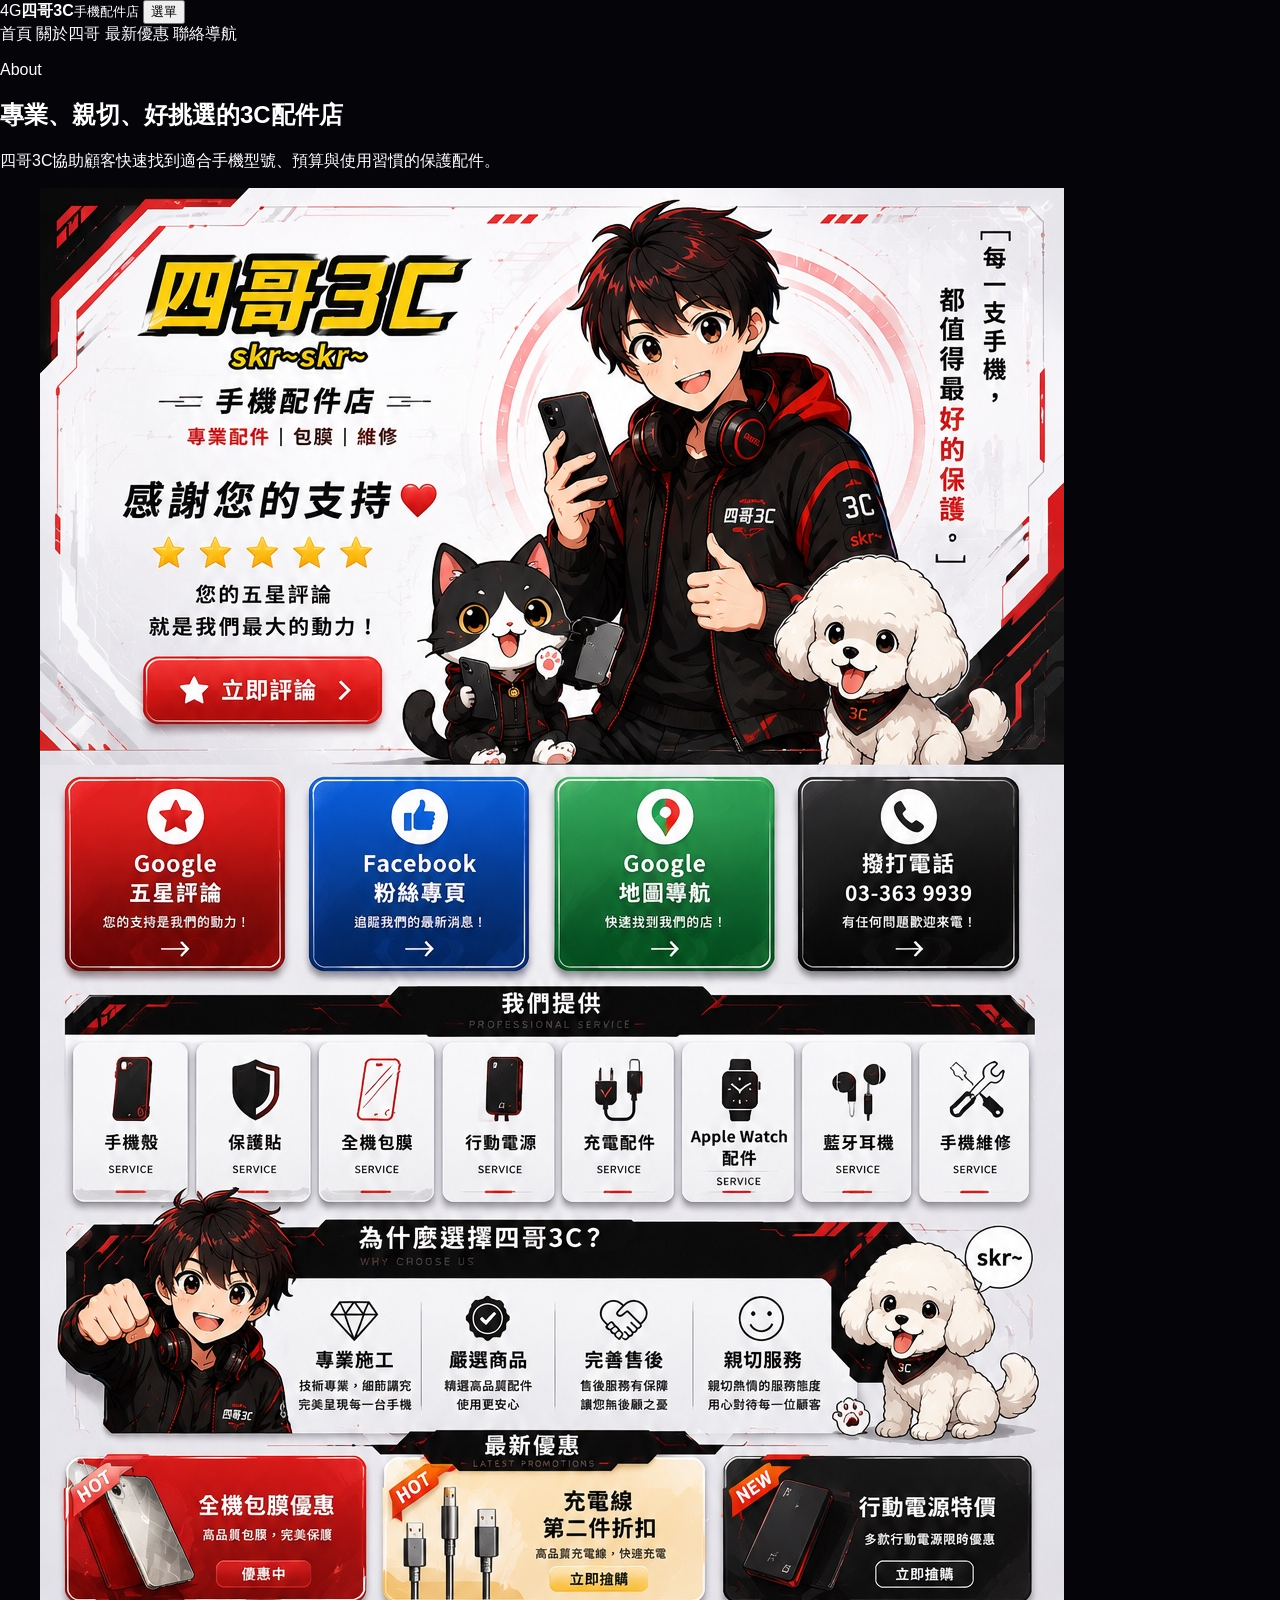
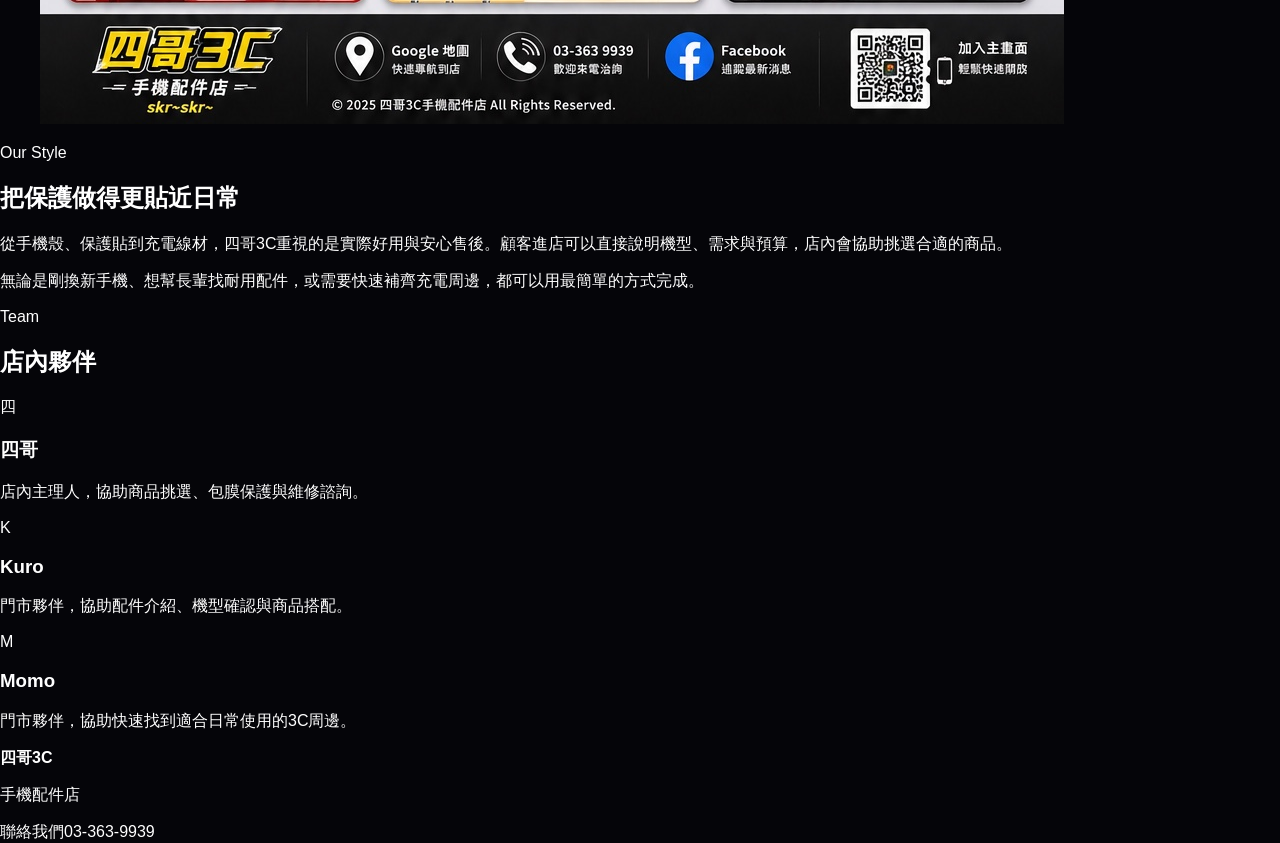
<file: about.html>
<!doctype html>
<html lang="zh-Hant">
<head>
  <meta charset="utf-8">
  <meta name="viewport" content="width=device-width, initial-scale=1">
  <meta name="description" content="認識四哥3C手機配件店與店內夥伴，提供手機配件、保護貼、包膜與3C周邊服務。">
  <title>關於四哥｜四哥3C手機配件店</title>
  <link rel="icon" href="assets/icons/site-icon.svg" type="image/svg+xml">
  <link rel="manifest" href="manifest.webmanifest">
  <link rel="stylesheet" href="assets/css/style.css">
</head>
<body data-page="about">
  <header class="site-header" data-header>
    <a class="brand" href="index.html" aria-label="四哥3C首頁"><span class="brand-mark">4G</span><span><strong>四哥3C</strong><small>手機配件店</small></span></a>
    <button class="menu-button" type="button" data-menu-toggle aria-label="開啟選單" aria-expanded="false">選單</button>
    <nav class="nav" data-nav aria-label="主要導覽">
      <a href="index.html" data-nav-link="home">首頁</a>
      <a href="about.html" data-nav-link="about">關於四哥</a>
      <a href="promotion.html" data-nav-link="promotion">最新優惠</a>
      <a href="contact.html" data-nav-link="contact">聯絡導航</a>
    </nav>
  </header>
  <main>
    <section class="page-hero">
      <p class="eyebrow">About</p>
      <h1>專業、親切、好挑選的3C配件店</h1>
      <p>四哥3C協助顧客快速找到適合手機型號、預算與使用習慣的保護配件。</p>
    </section>

    <section class="section split-section">
      <figure class="poster-frame">
        <img src="assets/images/sige-3c-main-visual.jpeg" alt="四哥3C主視覺">
      </figure>
      <div class="copy-block">
        <p class="eyebrow">Our Style</p>
        <h2>把保護做得更貼近日常</h2>
        <p>從手機殼、保護貼到充電線材，四哥3C重視的是實際好用與安心售後。顧客進店可以直接說明機型、需求與預算，店內會協助挑選合適的商品。</p>
        <p>無論是剛換新手機、想幫長輩找耐用配件，或需要快速補齊充電周邊，都可以用最簡單的方式完成。</p>
      </div>
    </section>

    <section class="section">
      <div class="section-heading">
        <p class="eyebrow">Team</p>
        <h2>店內夥伴</h2>
      </div>
      <div class="team-grid">
        <article><div class="avatar">四</div><h3>四哥</h3><p>店內主理人，協助商品挑選、包膜保護與維修諮詢。</p></article>
        <article><div class="avatar">K</div><h3>Kuro</h3><p>門市夥伴，協助配件介紹、機型確認與商品搭配。</p></article>
        <article><div class="avatar">M</div><h3>Momo</h3><p>門市夥伴，協助快速找到適合日常使用的3C周邊。</p></article>
      </div>
    </section>
  </main>
  <footer class="footer">
    <div><strong>四哥3C</strong><p>手機配件店</p></div>
    <div class="footer-links"><a href="contact.html">聯絡我們</a><a href="tel:033639939">03-363-9939</a></div>
  </footer>
  <script src="assets/js/script.js"></script>
</body>
</html>
</file>
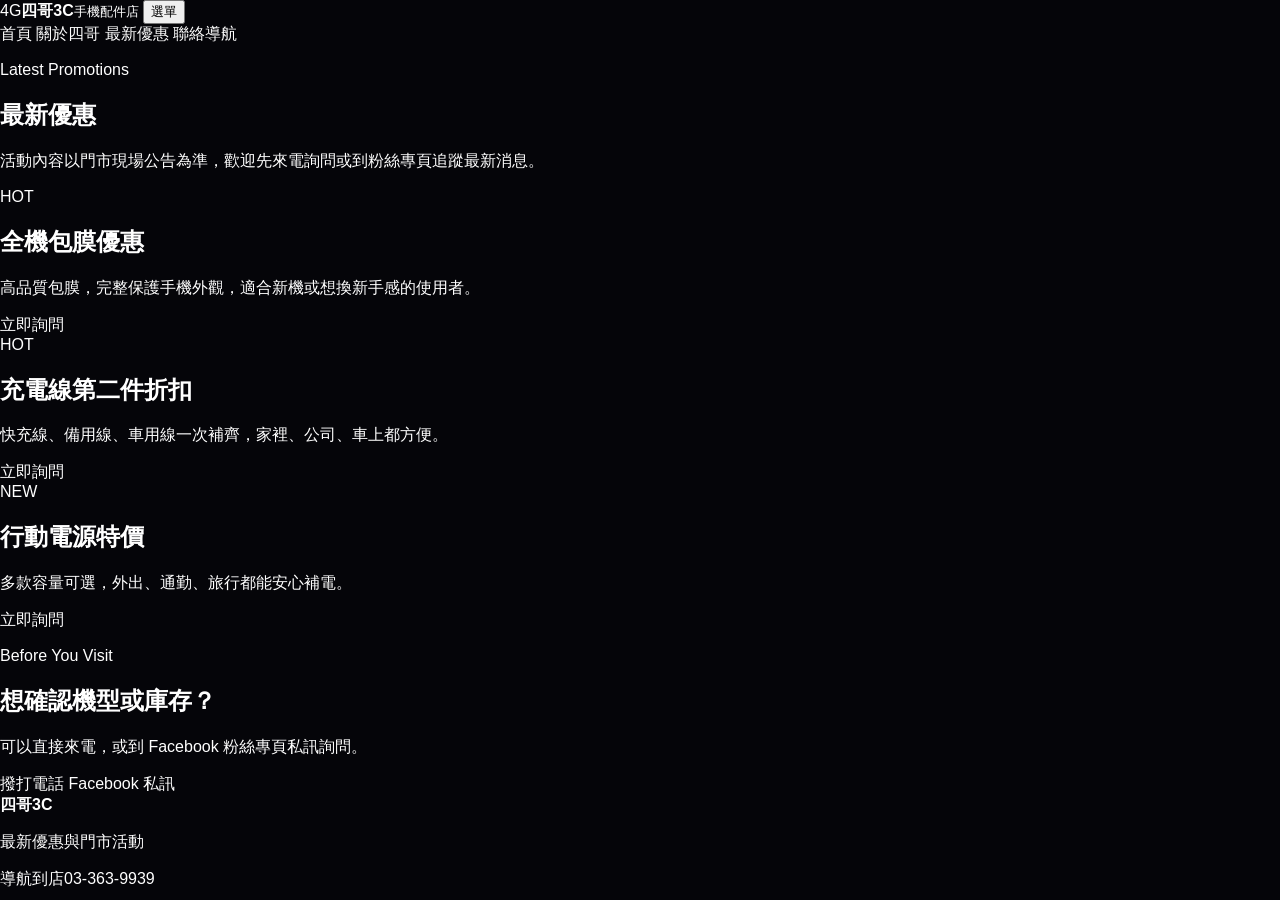
<file: promotion.html>
<!doctype html>
<html lang="zh-Hant">
<head>
  <meta charset="utf-8">
  <meta name="viewport" content="width=device-width, initial-scale=1">
  <meta name="description" content="四哥3C最新優惠，包含全機包膜、充電線第二件折扣與行動電源特價。">
  <title>最新優惠｜四哥3C手機配件店</title>
  <link rel="icon" href="assets/icons/site-icon.svg" type="image/svg+xml">
  <link rel="manifest" href="manifest.webmanifest">
  <link rel="stylesheet" href="assets/css/style.css">
</head>
<body data-page="promotion">
  <header class="site-header" data-header>
    <a class="brand" href="index.html" aria-label="四哥3C首頁"><span class="brand-mark">4G</span><span><strong>四哥3C</strong><small>手機配件店</small></span></a>
    <button class="menu-button" type="button" data-menu-toggle aria-label="開啟選單" aria-expanded="false">選單</button>
    <nav class="nav" data-nav aria-label="主要導覽">
      <a href="index.html" data-nav-link="home">首頁</a>
      <a href="about.html" data-nav-link="about">關於四哥</a>
      <a href="promotion.html" data-nav-link="promotion">最新優惠</a>
      <a href="contact.html" data-nav-link="contact">聯絡導航</a>
    </nav>
  </header>
  <main>
    <section class="page-hero">
      <p class="eyebrow">Latest Promotions</p>
      <h1>最新優惠</h1>
      <p>活動內容以門市現場公告為準，歡迎先來電詢問或到粉絲專頁追蹤最新消息。</p>
    </section>

    <section class="section">
      <div class="promotion-grid">
        <article class="promotion-card red-card" id="wrap">
          <span>HOT</span>
          <h2>全機包膜優惠</h2>
          <p>高品質包膜，完整保護手機外觀，適合新機或想換新手感的使用者。</p>
          <a class="button light" href="tel:033639939">立即詢問</a>
        </article>
        <article class="promotion-card gold-card" id="cable">
          <span>HOT</span>
          <h2>充電線第二件折扣</h2>
          <p>快充線、備用線、車用線一次補齊，家裡、公司、車上都方便。</p>
          <a class="button light" href="tel:033639939">立即詢問</a>
        </article>
        <article class="promotion-card dark-card" id="power">
          <span>NEW</span>
          <h2>行動電源特價</h2>
          <p>多款容量可選，外出、通勤、旅行都能安心補電。</p>
          <a class="button light" href="tel:033639939">立即詢問</a>
        </article>
      </div>
    </section>

    <section class="section cta-section">
      <div>
        <p class="eyebrow">Before You Visit</p>
        <h2>想確認機型或庫存？</h2>
        <p>可以直接來電，或到 Facebook 粉絲專頁私訊詢問。</p>
      </div>
      <div class="button-row">
        <a class="button primary" href="tel:033639939">撥打電話</a>
        <a class="button" href="https://www.facebook.com/share/1BZJysJbQC/?mibextid=wwXIfr" target="_blank" rel="noopener">Facebook 私訊</a>
      </div>
    </section>
  </main>
  <footer class="footer">
    <div><strong>四哥3C</strong><p>最新優惠與門市活動</p></div>
    <div class="footer-links"><a href="contact.html">導航到店</a><a href="tel:033639939">03-363-9939</a></div>
  </footer>
  <script src="assets/js/script.js"></script>
</body>
</html>
</file>
<file: assets/css/style.css>
@charset "UTF-8";
*{box-sizing:border-box}
html{scroll-behavior:smooth}
body{margin:0;background:#050509;color:#fff;font-family:"Microsoft JhengHei","Noto Sans TC",Arial,sans-serif;overflow-x:hidden}
a{text-decoration:none;color:inherit}
.visual-home{position:relative;width:100%;min-height:100vh;background:#050509;overflow:hidden}
.visual-home picture,.visual-home img{display:block;width:100%}
.visual-home img{height:auto;image-rendering:auto}
.hit{position:absolute;display:block;z-index:5;border-radius:12px}
.hit:hover{background:rgba(255,255,255,.035)}
.nav-home{left:31.2%;top:2.2%;width:4.6%;height:4.2%}
.nav-products{left:36.5%;top:2.2%;width:6.2%;height:4.2%}
.nav-feature{left:43.8%;top:2.2%;width:6.5%;height:4.2%}
.nav-review{left:51.5%;top:2.2%;width:6.5%;height:4.2%}
.nav-store{left:59.0%;top:2.2%;width:6.5%;height:4.2%}
.google-btn{left:3.7%;top:43.3%;width:14.1%;height:5.5%}
.promo-btn{left:19.3%;top:43.3%;width:11.9%;height:5.5%}
.side-hot{right:1.0%;top:29.0%;width:5.2%;height:13.0%}
.side-store{right:1.0%;top:42.2%;width:5.2%;height:13.0%}
.side-service{right:1.0%;top:55.5%;width:5.2%;height:13.0%}
.side-top{right:1.0%;top:68.8%;width:5.2%;height:8.4%}

.content-section{padding:86px 6vw;background:radial-gradient(circle at 15% 10%,rgba(255,25,56,.13),transparent 28%),#050509}
.section-title{text-align:center;margin-bottom:36px}
.section-title p,.contact p{margin:0 0 10px;color:#ff1938;font-weight:900;letter-spacing:.18em}
.section-title h2,.contact h2{font-size:clamp(34px,5vw,62px);margin:0}
.cards,.promo-grid,.contact-grid{display:grid;gap:18px}
.cards{grid-template-columns:repeat(4,1fr)}
.promo-grid,.contact-grid{grid-template-columns:repeat(3,1fr)}
.cards article,.promo-grid article,.contact-grid a{border:1px solid rgba(255,255,255,.15);background:rgba(255,255,255,.075);border-radius:26px;padding:26px;backdrop-filter:blur(14px);transition:.25s}
.cards article:hover,.promo-grid article:hover,.contact-grid a:hover{transform:translateY(-8px);border-color:rgba(255,25,56,.65);background:rgba(255,255,255,.13)}
.cards span{font-size:38px}.cards h3,.promo-grid h3{font-size:24px}.cards p,.promo-grid p,.contact span,.contact small{color:#c8c9d4;line-height:1.7}.promo-grid b{color:#ffd84a}
.contact{padding:88px 6vw;background:#030306;display:grid;grid-template-columns:.8fr 1.2fr;gap:36px;align-items:center;border-top:1px solid rgba(255,255,255,.14)}
.contact-grid a b{font-size:20px}.contact-grid a small{display:block;margin-top:10px}

@media(max-width:900px){
  .visual-home{height:100vh}
  .visual-home picture,.visual-home img{height:100%}
  .visual-home img{width:auto;max-width:none;transform:translateX(-22%);object-fit:cover}
  .hit{display:none}
  .cards,.promo-grid,.contact,.contact-grid{grid-template-columns:1fr}
  .content-section,.contact{padding-left:18px;padding-right:18px}
}
</file>
